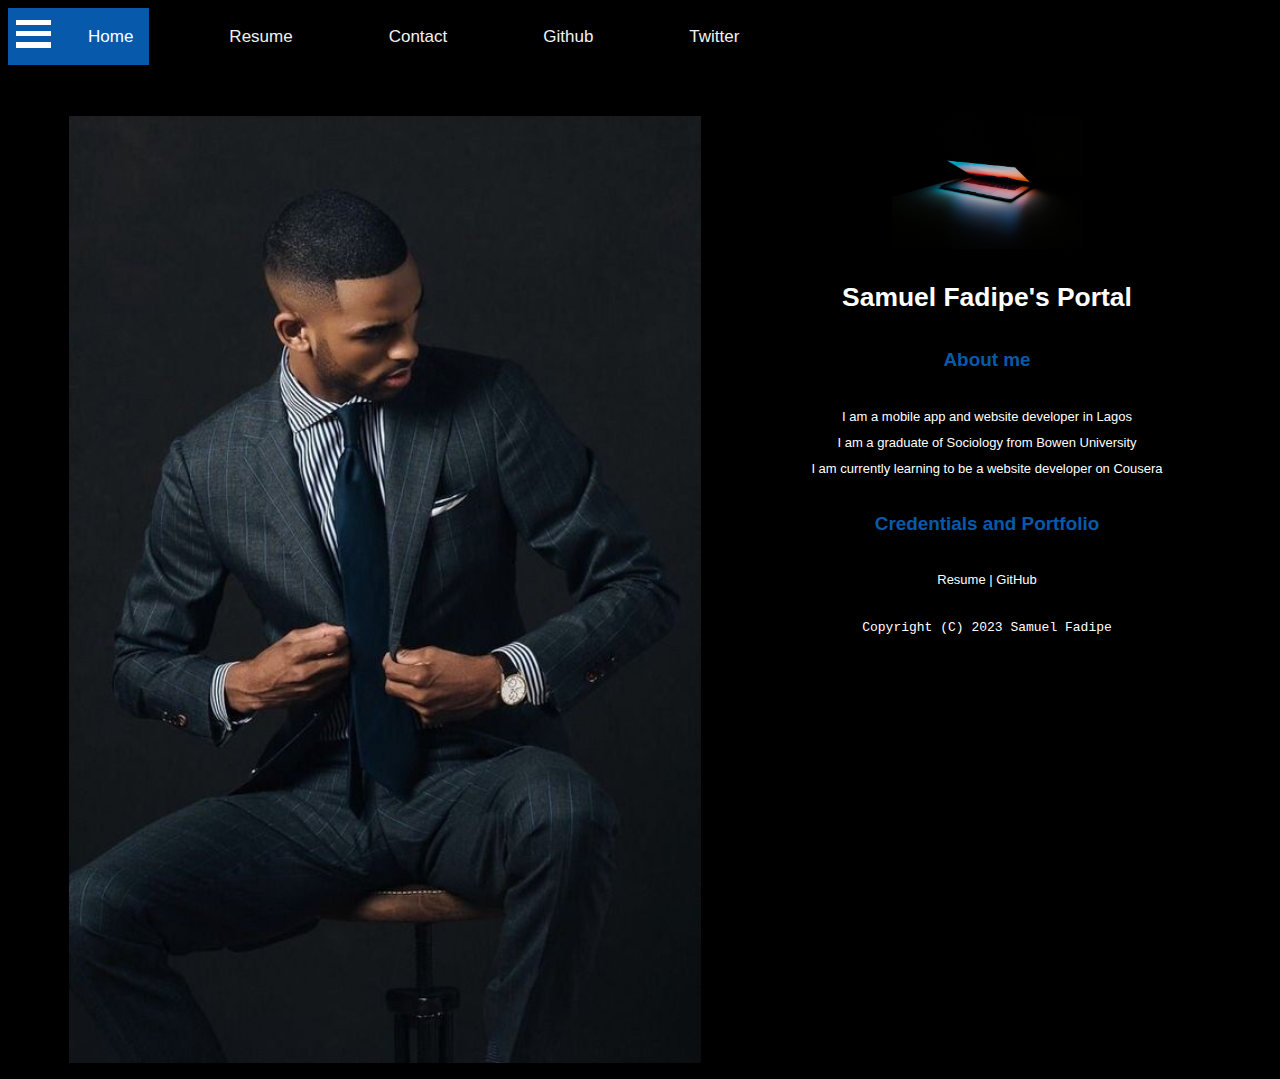
<file: index.html>
<!Doctype html>
<html lang="en">
  <header>
    <div class="container" onclick="myFunction(this)">
      <div class="bar1"></div>
      <div class="bar2"></div>
      <div class="bar3"></div>
    </div>
    <script>
      function myFunction(x) {
        x.classList.toggle("change");
      }
      </script>
      <div class="topnav">
        <a class="active" href="index.html">Home</a>
        <a href="resume.html">Resume</a>
        <a href="mailto:fadipesamuel28@gmail.com">Contact</a>
        <div class="topnav-right">
          <a href="https://github.com/kreathor0349">Github</a>
          <a href="https://mobile.twitter.com/_kreathor">Twitter</a>
        </div>
      </div>
      <div style="padding-left:16px">
      </div>
<title>Samuel Fadipe's Portal</title>
<link rel="stylesheet" href="css/master.css">
<link rel="FaviconIcon" href="favicon.ico" type="image/x-icon">
<link rel="shortcut" href="favicon.ico" type="image/x-icon">
<meta name="viewport" content="width-device-width, initial-scale=1, shrink-to-fit=no">
<meta name="name" content="Samuel Fadipe's Portal">
<meta name="robots" content="noindex, nofollow">
  </header>
  <body>
<img class="img" src="images/banner.jpg" width="25%" alt="banner">
  <img class="pfp" src="images/lone.jpg" width="50%" height="50%" alt="lone">
<h1>Samuel Fadipe's Portal</h1>
<h2>About me</h2>
<p>I am a mobile app and website developer in Lagos</p>
<p>I am  a graduate of Sociology from Bowen University</p>
<p>I am currently learning to be a website developer on Cousera</p>
<h2>Credentials and Portfolio</h2>
  <p><a href="Resume.html">Resume</a> | <a href="https://github.com/kreathor0349">GitHub</a></p>
</body>
  <footer>
<code>Copyright (C) 2023 Samuel Fadipe</code>
  </footer>
</html>
</file>
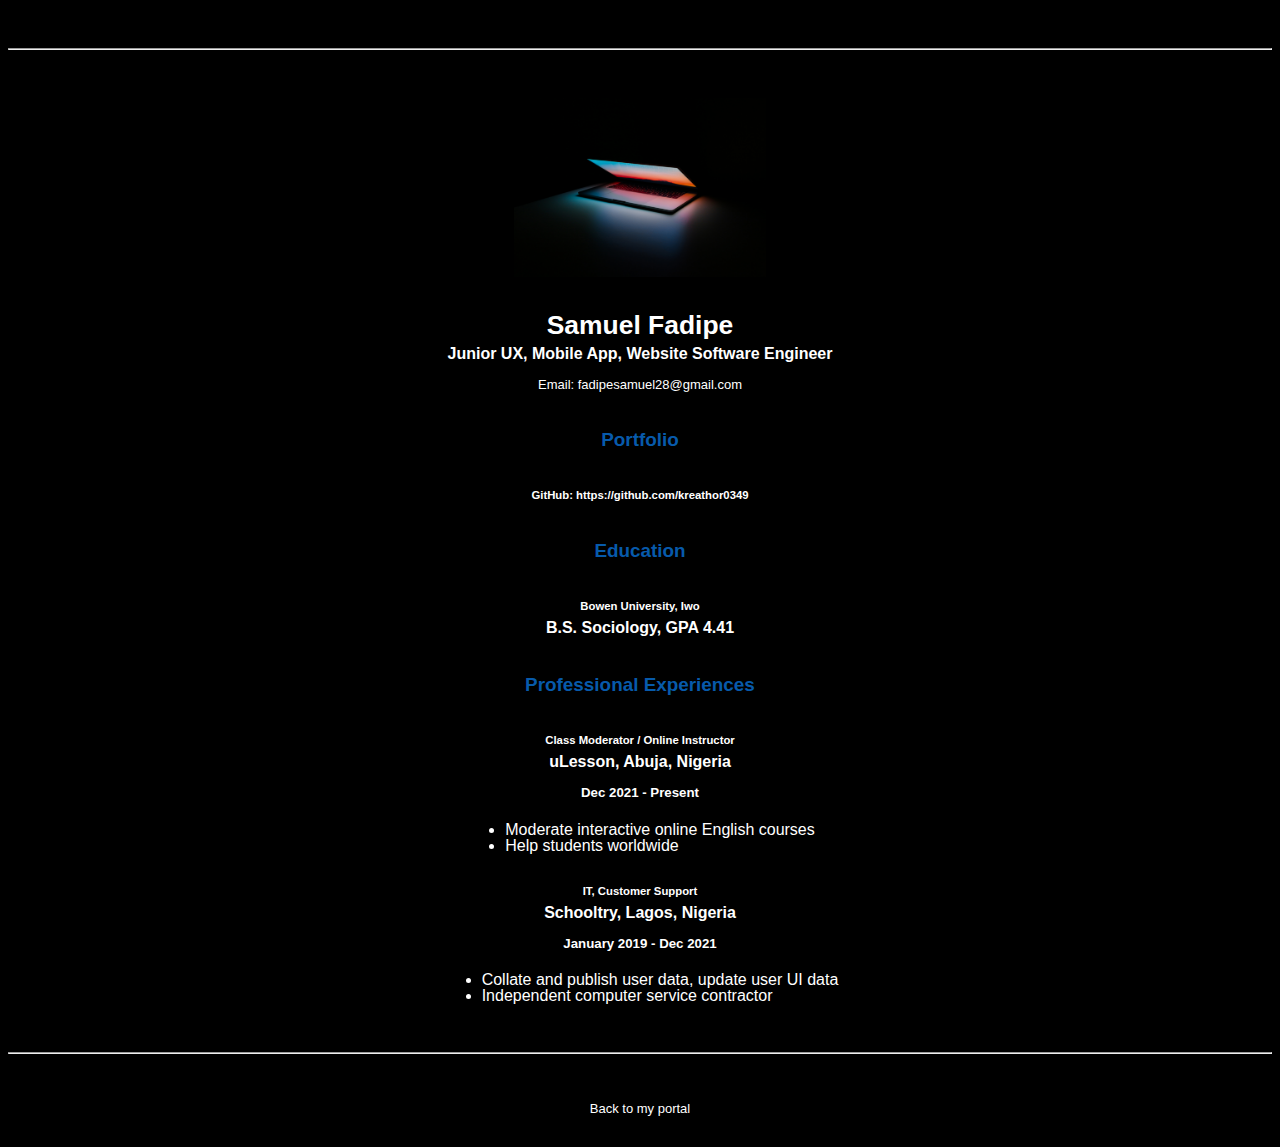
<file: resume.html>
<!doctype html>

<!-- this is a comment for human! -->

<html lang="en">

  <header>
    <title>Samuel Fadipe's Resume</title>
    <link rel="stylesheet" href="css/master.css">
    <link rel="FaviconIcon" href="favicon.ico" type="image/x-icon">
    <link rel="shortcut" href="favicon.ico" type="image/x-icon">
    <meta name="viewport" content="width-device-width, initial-scale=1, shrink-to-fit=no">
    <meta name="name" content="Samuel Fadipe's Portal">
  </header>

  <body>
    <hr>

    <img src="images/headshot.jpg" alt="Samuel Fadipe's headshot" width="20%">

    <h1>Samuel Fadipe</h1>
    <h4>Junior UX, Mobile App, Website Software Engineer</h4>

    <p>Email: <a href="mailto:fadipesamuel28@gmail.com" target="_blank">fadipesamuel28@gmail.com</a></p>
    <!-- don't post physical address, personal phone number or other personal information on the web! -->

    <h2>Portfolio</h2>
      <h3>GitHub: <a href="https://github.com/kreathor0349" target="_blank">https://github.com/kreathor0349</a></h3>

    <h2>Education</h2>

    <h3>Bowen University, Iwo</h3>
    <h4>B.S. Sociology, GPA 4.41</h4>

    <h2>Professional Experiences</h2>

    <h3>Class Moderator / Online Instructor</h3>
    <h4>uLesson, Abuja, Nigeria</h4>
    <h5>Dec 2021 - Present</h5>
      <ul>
        <li>Moderate interactive online English courses</li>
        <li>Help students worldwide</li>
      </ul>

    <h3>IT, Customer Support</h3>
    <h4>Schooltry, Lagos, Nigeria</h4>
    <h5>January 2019 - Dec 2021</h5>
      <ul>
        <li>Collate and publish user data, update user UI data</li>
        <li>Independent computer service contractor</li>
      </ul>
  </body>

  <footer>
  <hr>
  <p><a href="index.html">Back to my portal</a><p>
  </footer>

</html>
</file>
<file: css/master.css>
/* Cascading stylesheet for the website */

/* Text inside these asterisks and slashes are comments for human */

  a {
    color: white; /* set the text color to blue here */
    text-decoration: none; /* This means we do not want hyperlinks to be underlined */
  }

  a:hover {
    color: #075AAB; /* set the text color to red here */
    text-decoration: none; /* This means we do not want hyperlinks to be underlined */
  }

  body {
    background-color: black; /* set the background color here */
    color: white; /* set the text color to black here */
    font-family: Arial, Helvetica, sans-serif; /* set the font here */
    text-align: center; /* set the text alignment here */
    line-height: 1;
  }
  .topnav {
    overflow: hidden;
    background-color: black;
  }
  
  .topnav a {
    float: left;
    color: #f2f2f2;
    text-align: center;
    padding: 20px 16px;
    padding-left: 80px;
    text-decoration: none;
    font-size: 17px;
  }
  
  .topnav a:hover {
    background-color: white;
    color: black;
  }
  
  .topnav a.active {
    background-color: #075AAB;
    color: white;
  }

  .topnav-right {
  float: none;
  }

  footer {
    margin-top: 2rem;
    margin-bottom: 2rem;
  }

  h1 {
    margin-bottom: 0.5rem;
    margin-top: 2rem;
    font-size: 0.7cm;
   }

  h2 {
    color: #075AAB;  /* set the text color of to #075AAB here */
    /* set both the bottom margin and top margin to 2.5rem here */
    margin-bottom: 2.5rem;
    margin-top: 2.5rem;
    font-size: 0.5cm;
   }

  h3 {
    margin-bottom: 0;
    margin-top: 2rem;
    font-size: 0.3cm;
  }

  h4 {
    margin-bottom: 1rem;
    margin-top: 0.5rem;
  }

  h5 {
    margin-top: 0.5rem;
  }
  p {
    font-size: small;
  }

  hr {
    margin-bottom: 3rem;
    margin-top: 3rem;
  }

  /* this controls how the bullet points in the resume page looks */
  ul {
    display: table;
    margin: 0 auto;
    text-align: left;
  }
/* Three image containers (use 25% for four, and 50% for two, etc) */
.column {
  float: left;
  width: 20%;
  padding: 25px;
}
/* Clear floats after image containers */
.row::after {
  content: "";
  clear: both;
  display: table;
}
.container {
  display: inline-block;
  cursor: pointer;
  position: absolute;
  top: 14px;
  left: 16px;
}
.bar1, .bar2, .bar3 {
  width: 35px;
  height: 5px;
  background-color: white;
  margin: 6px 0;
  transition: 0.4s;
  padding-top: 0.2px;
}
/* Rotate first bar */
.change .bar1 {
  transform: translate(0, 11px) rotate(-45deg);
}
/* Fade out the second bar */
.change .bar2 {
  opacity: 0;
}
/* Rotate last bar */
.change .bar3 {
  transform: translate(0, -11px) rotate(45deg);
}
.pfp {
  float:left;
  border: 1px dotted black;
  margin: 0px 0px 15px 20px;
  padding-top: 50px;
  padding-left: 40px;
  max-height:fit-content;
}
.img {
  height: 15%;
  width: 15%;
  padding-top: 50px;
}
@media screen and (max-width: 500px) {
  .column, .pfp, .topnav {
    width: 50%;
  }
}
</file>
